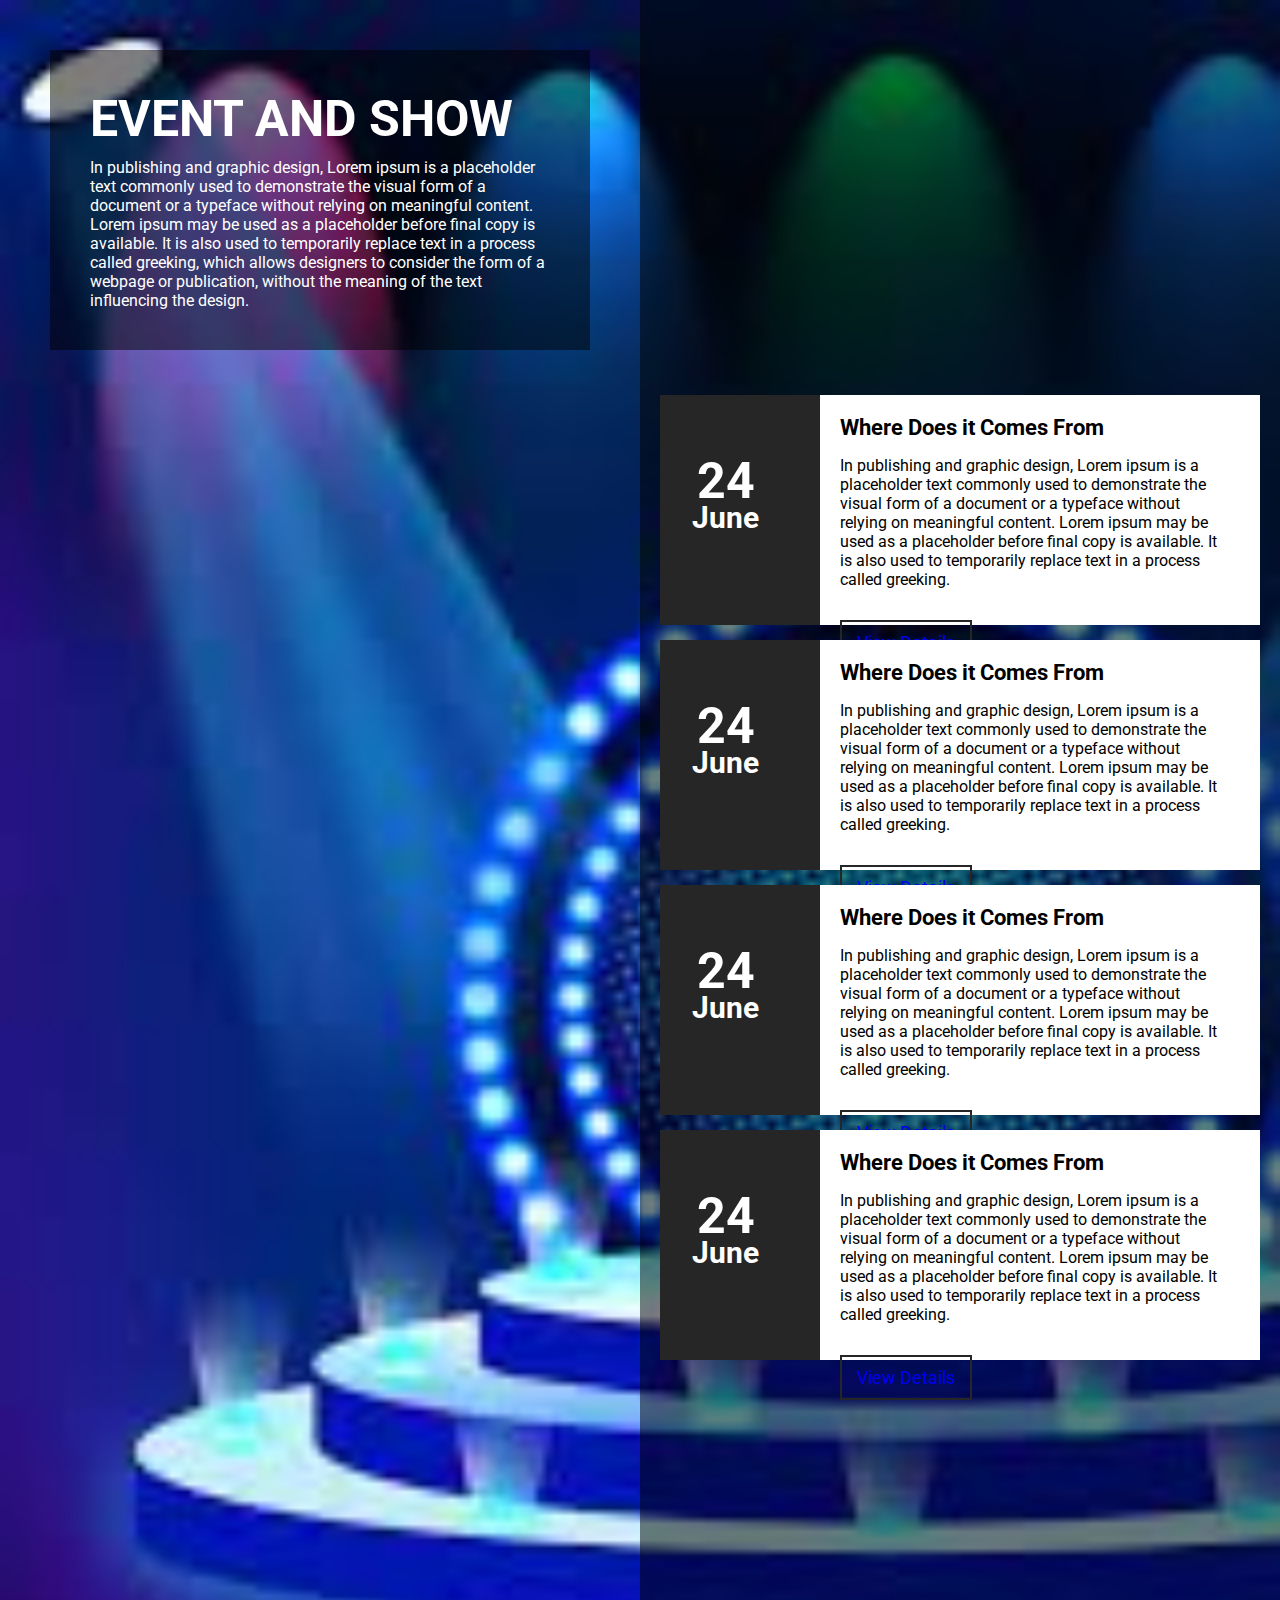
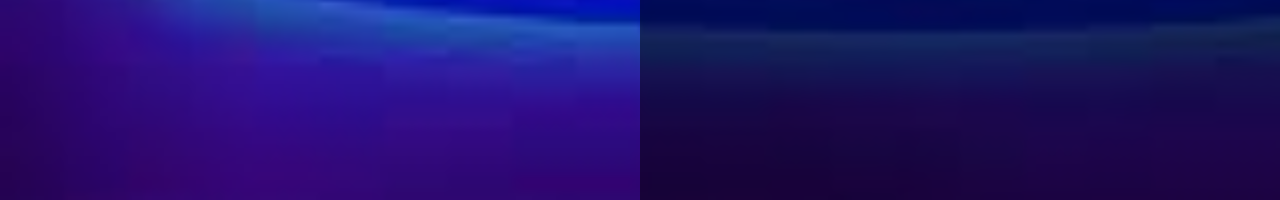
<file: index.html>
<!DOCTYPE html>
 <html lang="en">
 <head>
    <meta charset="UTF-8">
    <meta http-equiv="X-UA-Compatible" content="IE=edge">
    <meta name="viewport" content="width=device-width, initial-scale=1.0">
    <title>Anil events</title>
    <link rel="icon" type="image" href="anil.png">
    <link href="style.css" rel="stylesheet">
 </head>
 <body>
    <section>
        <div class="leftBox">
            <div class="content">
                <h1> Event and show</h1>
                <p>In publishing and graphic design, Lorem ipsum is a placeholder text commonly used to demonstrate the visual form of a document or a typeface without relying on meaningful content. Lorem ipsum may be used as a placeholder before final copy is available. It is also used to temporarily replace text in a process called greeking, which allows designers to consider the form of a webpage or publication, without the meaning of the text influencing the design.</p>
            </div>
        </div>
        <div class="events">
            <ul>
                <li>
                    <div class="time">
                        <h2>24<br><span>June</span></h2>
                    </div>
                    <div class="details">
                        <h3>Where Does it Comes From</h3>
                        <p>In publishing and graphic design, Lorem ipsum is a placeholder text commonly used to demonstrate the visual form of a document or a typeface without relying on meaningful content. Lorem ipsum may be used as a placeholder before final copy is available. It is also used to temporarily replace text in a process called greeking.</p>
                        <a href="form.html">View Details</a>
                       
                    </div>
                    <div style="clear:both;"></div>
                </li>
                <li>
                    <div class="time">
                        <h2>24<br><span>June</span></h2>
                    </div>
                    <div class="details">
                        <h3>Where Does it Comes From</h3>
                        <p>In publishing and graphic design, Lorem ipsum is a placeholder text commonly used to demonstrate the visual form of a document or a typeface without relying on meaningful content. Lorem ipsum may be used as a placeholder before final copy is available. It is also used to temporarily replace text in a process called greeking.</p>
                        <a href="form.html">View Details</a>
                    </div>
                    <div style="clear:both;"></div>
                </li>
                <li>
                    <div class="time">
                        <h2>24<br><span>June</span></h2>
                    </div>
                    <div class="details">
                        <h3>Where Does it Comes From</h3>
                        <p>In publishing and graphic design, Lorem ipsum is a placeholder text commonly used to demonstrate the visual form of a document or a typeface without relying on meaningful content. Lorem ipsum may be used as a placeholder before final copy is available. It is also used to temporarily replace text in a process called greeking.</p>
                        <a href="form.html">View Details</a>
                    </div>
                    <div style="clear:both;"></div>
                </li>
                <li>
                    <div class="time">
                        <h2>24<br><span>June</span></h2>
                    </div>
                    <div class="details">
                        <h3>Where Does it Comes From</h3>
                        <p>In publishing and graphic design, Lorem ipsum is a placeholder text commonly used to demonstrate the visual form of a document or a typeface without relying on meaningful content. Lorem ipsum may be used as a placeholder before final copy is available. It is also used to temporarily replace text in a process called greeking.</p>
                        <a href="form.html">View Details</a>
                    </div>
                    <div style="clear:both;"></div>
                </li>
            </ul>
        </div>
        
        
        
    </section>
    
 </body>
 </html>
</file>
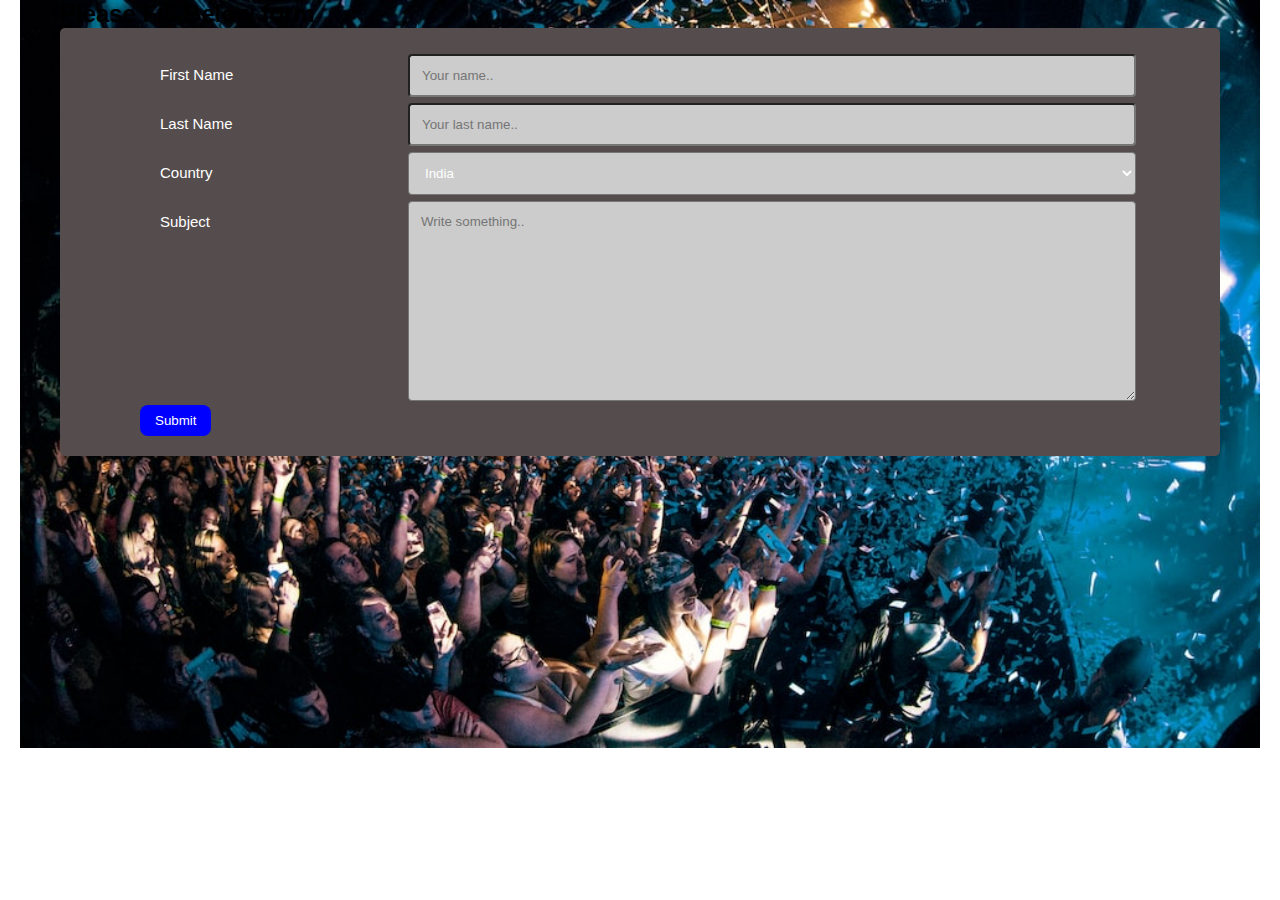
<file: form.html>
<!DOCTYPE html>
<html>
<head>
<meta name="viewport" content="width=device-width, initial-scale=1">
<title>Anil events</title>
<link rel="icon" type="image/x-icon" href="anil.png">
<style>
* {
  box-sizing: border-box;
  font-family: 'Lucida Sans', 'Lucida Sans Regular', 'Lucida Grande', 'Lucida Sans Unicode', Geneva, Verdana, sans-serif;
  margin:0px 20px 0px 20px;
 
}
body{
    background-image: url("ev.png");
  background-position: fixed;
 background-repeat: no-repeat;
 background-size: cover;
 padding-bottom: 40px;
 
}

input[type=text], select, textarea {
  width: 100%;
  padding: 12px;
 background:  #ccc;
 color: white;
 
 font-weight: 5px;
   
  border-radius: 4px;
  resize: vertical;
   
}

label {
  padding: 12px 12px 12px 0;
  display: inline-block;
  font-size: 15px;
}

input[type=submit] {
  background-color: blue;
  color: white;
  padding: 8px 15px;
  border: none;
  border-radius: 8px;
  cursor: pointer;
 display: flex;
  
}

input[type=submit]:hover {
  background-color: #4583a0;
  margin-top: 10px;
}

.container {
  border-radius: 5px;
  background-color: #554d4d;
  padding: 20px;
  color:white;
}

.col-25 {
  float: left;
  width: 20%;
  margin-top: 6px;
}

.col-75 {
  float: left;
  width: 70%;
  margin-top: 6px;
}
 

 
.row:after {
  content: "";
  display: table;
  clear: both;
}
@media screen and (max-width: 600px) {
  .col-25, .col-75, input[type=submit] {
    width: 100%;
    margin-top: 0;
  }
  body{
    height:500px;
    padding-bottom: 20px;
  }   
}
@media screen and (max-width: 400px) {
  .col-25, .col-75, input[type=submit] {
    width: 100%;
    margin-top: 0;
  }
  body{
    height:500px;
    padding-bottom: 40px;
  }   
}
 
 
</style>
</head>
<body>

<h2>Please Fill Below form</h2>
<p> </p>

<div class="container">
  <form action="/action_page.php">
    <div class="row">
      <div class="col-25">
        <label for="fname">First Name</label>
      </div>
      <div class="col-75">
        <input type="text" id="fname" name="firstname" placeholder="Your name..">
      </div>
    </div>
    <div class="row">
      <div class="col-25">
        <label for="lname">Last Name</label>
      </div>
      <div class="col-75">
        <input type="text" id="lname" name="lastname" placeholder="Your last name..">
      </div>
    </div>
 
 
    <div class="row">
      <div class="col-25">
        <label for="country">Country</label>
      </div>
      <div class="col-75">
        <select id="country" name="country">
          <option value="india">India</option>
          <option value="canada">Canada</option>
          <option value="usa">USA</option>
          <option value="italy">Itay</option>
        </select>
      </div>
    </div>
    <div class="row">
      <div class="col-25">
        <label for="subject">Subject</label>
      </div>
      <div class="col-75">
        <textarea id="subject" name="subject" placeholder="Write something.." style="height:200px"></textarea>
      </div>
    </div>
    <div class="row">
      <input type="submit" value="Submit">
    </div>
  </form>
</div>

</body>
</html>
</file>
<file: style.css>
@import url('https://fonts.googleapis.com/css2?family=Roboto&display=swap');
body{
    margin:0;
    padding:0;
    font-family: 'Roboto', sans-serif;
 }
 section{
    width:100%;
    height:200vh;
    background-image:url('s.png');
    background-size:cover;
 }
 section .leftBox{
    width:50%;
    height: 80%;
    float:left;
    padding:50px;
    box-sizing: border-box;
 }
 section .leftBox .content{
    color:#fff;
    background-color: rgba(0,0,0,.5);
    padding: 40px;
    transition: .5s;
 }
 section .leftBox .content:hover{
    background-color: rgb(218, 35, 35);
 }
 section .leftBox .content h1{
    margin: 0px;
    padding:0px;
    font-size: 50px;
    text-transform: uppercase;
 }
 section .leftBox .content p{
    margin:10px 0 0;
    padding:0;
 }
 section .events{
    position:relative;
    width:50%;
    height:100%;
    background-color: rgba(0,0,0,.5);
    float:right;
    box-sizing: border-box;

 }
 section .events ul{
    position:absolute;
    top:20%;
    transition:translateY(50%);
    margin:0;
    padding:20px;
    box-sizing: border-box;
 }
 section .events ul li{
    list-style: none;
    background-color: #fff;
    box-sizing: border-box;
    height:230px;
    margin: 15px 0;

 }
 section .events ul li .time{
    position:relative;
    padding: 80px;
    background-color: #262626;
    box-sizing: border-box;
    width: 30px;
    height: 100%;
    float: left;
    text-align: center;
    transition: .5s;

 }
 section .events ul li:hover .time{
    background-color: rgb(213, 82, 82);
 }
 section .events ul li .time h2{
    position:absolute;
    margin: 0;
    padding:0;
    bottom:40%;
    left:20%;
    transition:translate(-50%-50%);
    color: #fff;
    font-size: 50px;
    line-height: 30px;

 }
 section .events ul li .time h2 span{
    font-size: 30px;
 }
 section .events ul li .details{
    padding: 20px;
    background-color: #fff;
    box-sizing: border-box;
    width: 70%;
    height: 100%;
    float: left;

 }
 section .events ul li .details h3{
    position: relative;
    margin: 0;
    padding: 0;
    font-size:22px;
 }
 section .events ul li .details p{
    position: relative;
    margin:-px 0 0;
    padding: 0;
    font-size:16px;
 }
 section .events ul li .details a{
    display: inline-block;
    text-decoration: none;
    
    padding: 10px 15px;
    border: 2px solid #262626;
    margin-top: 15px;
    font-size: 18px;
    transition: .5s;
  
 }
 section .events ul li .details a:hover{
    background-color: red;
    color: white;
    border-color:#e91e63;
 }
 
 @media only screen and (max-width:800px) {
    section{
        
        height:100%;
        background-position: center;
        
    }
    section .leftBox{
        width:100%;
        height:auto;
        float: none;
        padding:30px;
    }
    section .events{
    
        width:100%;
        height:auto;
        background-color: transparent;
        float: none;
     
    }
    section .leftBox .content{
        padding: 20px;
    }
    section .leftBox .content h1{
  font-size: 30px;
    }
    section .events ul{
        position: relative;
        transform: translateY(0px);
        padding: 0 20px 20px;
    }
    section .events ul li{
        height: auto;
        background-color: rgba(225,225,225,.8);
    }
    section .events ul li .time{
        width: 80px;
        height: 80px;
        padding: 0;
    }
    section .events ul li .time h2{
        font-size: 20px;
        line-height: 20px;
    }
    section .events ul li .time h2 span{
        font-size: 20px;
    }
    section .events ul li .details{
        width:100%;
        float: none;
        padding-left:100px;
        background: transparent;
    }
    section .events ul li .details a{
      padding: 5px 10px;
    }
 
}
@media only screen and (max-width:400px) {
   section{
       
       height:100%;
       background-position: center;
       
   }
   section .leftBox{
       width:100%;
       height:auto;
       float: none;
       padding:30px;
   }
   section .events{
   
       width:100%;
       height:auto;
       background-color: transparent;
       float: none;
    
   }
   section .leftBox .content{
       padding: 20px;
   }
   section .leftBox .content h1{
 font-size: 30px;
   }
   section .events ul{
       position: relative;
       transform: translateY(0px);
       padding: 0 20px 20px;
   }
   section .events ul li{
       height: auto;
       background-color: rgba(225,225,225,.8);
   }
   section .events ul li .time{
       width: 80px;
       height: 80px;
       padding: 0;
   }
   section .events ul li .time h2{
       font-size: 20px;
       line-height: 20px;
   }
   section .events ul li .time h2 span{
       font-size: 20px;
   }
   section .events ul li .details{
       width:100%;
       float: none;
       padding-left:100px;
       background: transparent;
   }
   section .events ul li .details a{
     padding: 5px 10px;
   }

}
</file>
